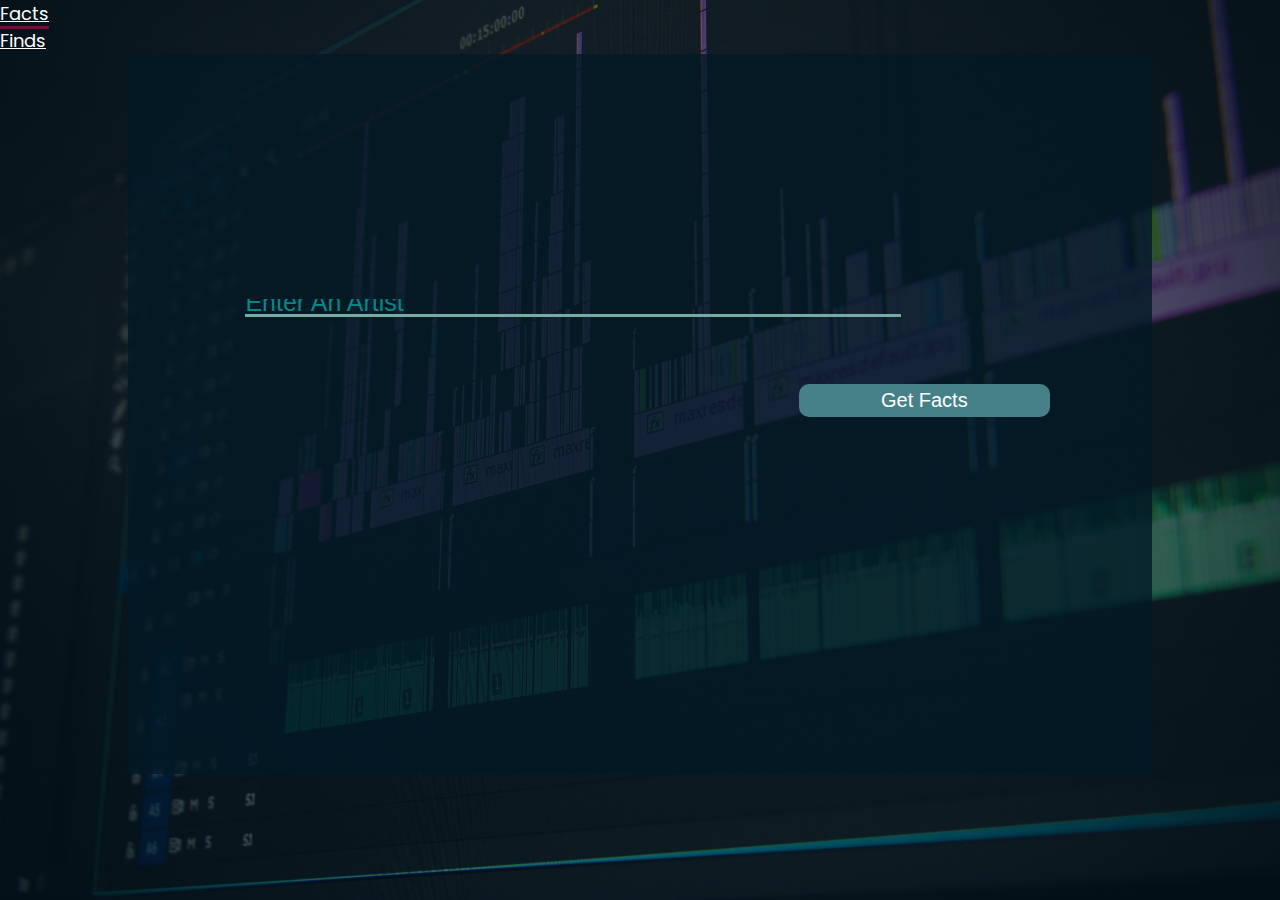
<file: facts.html>
<!DOCTYPE html>
<html lang="en">
  <head>
    <meta charset="UTF-8">
    <meta name="viewport" content="width=device-width, initial-scale=1.0">
    <meta http-equiv="X-UA-Compatible" content="ie=edge">
    <title>Melophile In Style:Finds</title>
    <link rel="preconnect" href="https://fonts.googleapis.com">
    <link rel="preconnect" href="https://fonts.gstatic.com" crossorigin>
    <link href="https://cdn.jsdelivr.net/npm/bootstrap@5.2.1/dist/css/bootstrap.min.css" rel="stylesheet" integrity="sha384-iYQeCzEYFbKjA/T2uDLTpkwGzCiq6soy8tYaI1GyVh/UjpbCx/TYkiZhlZB6+fzT" crossorigin="anonymous">
    <link href="https://fonts.googleapis.com/css2?family=Della+Respira&family=Poppins:ital,wght@0,200;0,300;0,400;0,500;0,600;0,700;1,400;1,500;1,600;1,700&display=swap" rel="stylesheet">
    <link rel="stylesheet" href="css/styles.css">

  </head>
  <body id="facts">
    <div id="bigPretty">
        <nav class="navbar navbar-expand-sm">
            <ul class="navbar-nav ml-auto">
                <li class="nav-item">
                    <a  id="hereNow" class="nav-link" href="facts.html">
                      Facts
                    </a>
                </li>
                <li class="nav-item">
                    <a class="nav-link" href="finds.html">
                      Finds
                    </a>
                </li>
            </ul>
        </nav>
        <section id="factsHere">
            <div class="hideAway">
            <form class="hideAway" name="form" action="" method="POST"> 
                <input class="hideAway" type="text"  placeholder="Enter An Artist" onfocus="this.placeholder = ''" onblur="this.placeholder = 'Enter An Artist'" required id="artist">
            </form>
            <div class="hideAway" id="btns">
                <button  id="submitFacts" class="btnOne hideAway" type="submit" form="form" value="Submit">Get Facts</button>
            </div>
            </div>
        </section>
        <footer>

        </footer>
    </div>
    <script src="https://cdn.jsdelivr.net/npm/bootstrap@5.2.1/dist/js/bootstrap.bundle.min.js" integrity="sha384-u1OknCvxWvY5kfmNBILK2hRnQC3Pr17a+RTT6rIHI7NnikvbZlHgTPOOmMi466C8" crossorigin="anonymous"></script>
	<script src="js/spotify_web_api-js.js"></script>
    <script src="js/jquery.min.js"></script>
    <script src="js/index.js"></script>
  </body>
</html>
</file>
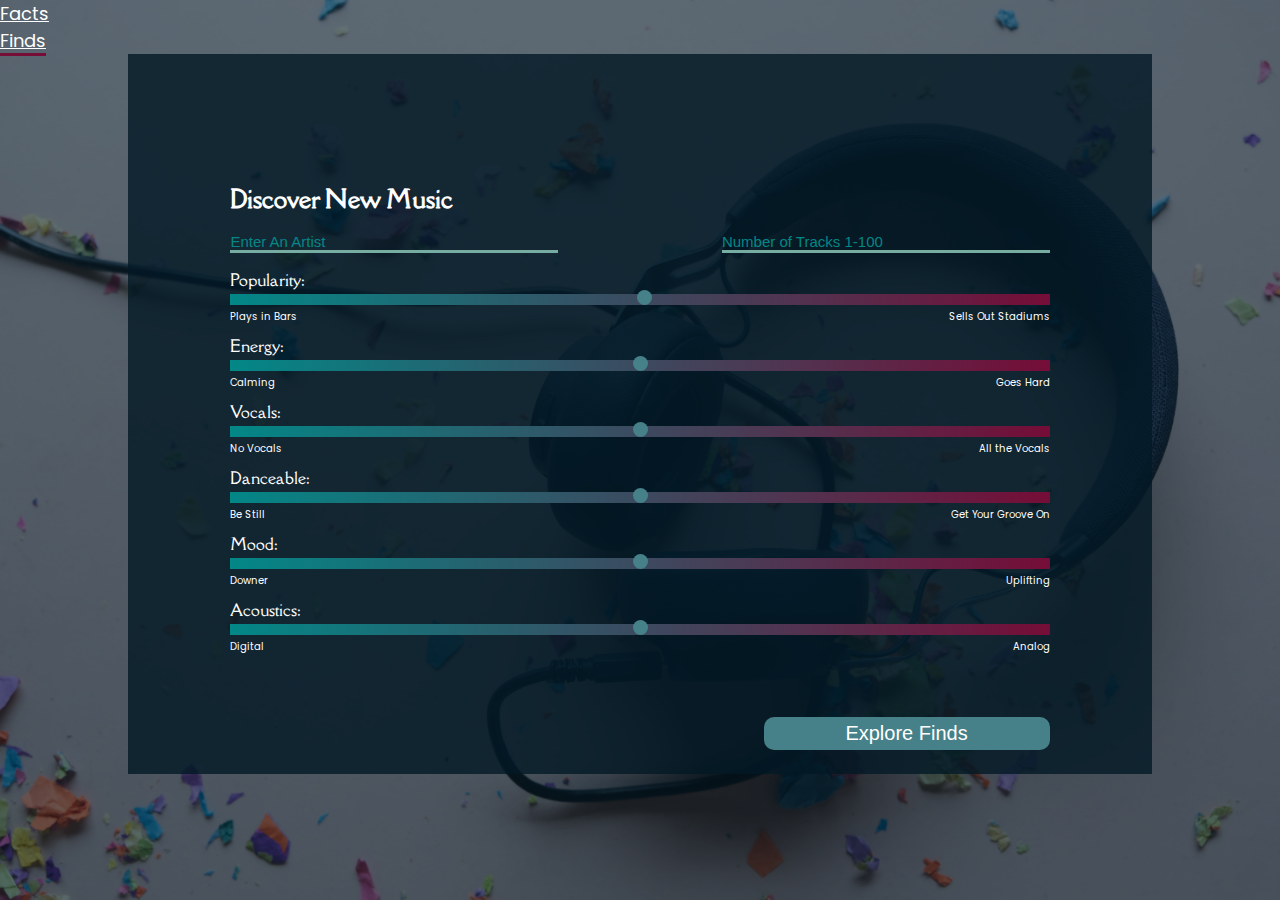
<file: finds.html>
<!DOCTYPE html>
<html lang="en">
  <head>
    <meta charset="UTF-8">
    <meta name="viewport" content="width=device-width, initial-scale=1.0">
    <meta http-equiv="X-UA-Compatible" content="ie=edge">
    <title>Melophile In Style:Facts</title>
    <link rel="preconnect" href="https://fonts.googleapis.com">
    <link rel="preconnect" href="https://fonts.gstatic.com" crossorigin>
    <link href="https://cdn.jsdelivr.net/npm/bootstrap@5.2.1/dist/css/bootstrap.min.css" rel="stylesheet" integrity="sha384-iYQeCzEYFbKjA/T2uDLTpkwGzCiq6soy8tYaI1GyVh/UjpbCx/TYkiZhlZB6+fzT" crossorigin="anonymous">
    <link href="https://fonts.googleapis.com/css2?family=Della+Respira&family=Poppins:ital,wght@0,200;0,300;0,400;0,500;0,600;0,700;1,400;1,500;1,600;1,700&display=swap" rel="stylesheet">
    <link rel="stylesheet" href="css/styles.css">
    <style>
        #finds {background: url(media/headphones.jpg);
            background-attachment: fixed;
            background-position: center;
            background-repeat: no-repeat;
            background-size: cover;
            -webkit-background-size: cover;
            -moz-background-size: cover;
            -o-background-size: cover;
            background-size: cover;
            z-index: -1;}
        </style>
  </head>
  <body id="finds">
        <div id="bigPretty">
            <nav class="navbar navbar-expand-sm">
                <ul class="navbar-nav ml-auto">
                    <li class="nav-item">
                        <a  class="nav-link" href="facts.html">
                          Facts
                        </a>
                    </li>
                    <li class="nav-item">
                        <a id="hereNow" class="nav-link" href="finds.html">
                          Finds
                        </a>
                    </li>
                </ul>
            </nav>

            <section id="discover">
                <div class="hideAway">
                <h2>Discover New Music</h2>
                <form onsubmit="validateNums()" name="findsForm" action="" method="POST">
                    <div class="texts">
                        <input id="artist" class="newText" type="text"  placeholder="Enter An Artist" onfocus="this.placeholder = ''" onblur="this.placeholder = 'Enter An Artist'" required>
                        <input id="trackRange" class="newText"type="text"  placeholder="Number of Tracks 1-100" onfocus="this.placeholder = ''" onblur="this.placeholder = 'Number of Tracks 1-100'" required>
                    </div>

                    <div class="range_Slider">
                    <label for="popularity" class="form-label">Popularity:</label>
                    <input id = "popular" type="range" class="form-range" min="1" max="100" step="1" id="popularity" required>
                        <div class="rangeLables">
                            <span class="range">Plays in Bars</span>
                            <span class="range">Sells Out Stadiums</span>
                        </div>
                    </div>

                    <div class="range_Slider">
                        <label for="energy" class="form-label">Energy:</label>
                        <input id="energy" type="range" class="form-range" min="0" max="1" step="0.01" required id="energy">
                            <div class="rangeLables">
                                <span class="range">Calming</span>
                                <span class="range">Goes Hard</span>
                            </div>
                    </div>

                    <div class="range_Slider">
                        <label for="vocals" class="form-label">Vocals:</label>
                        <input id="vocals" type="range" class="form-range" min="0" max="1" step="0.01" required id="vocals" >
                            <div class="rangeLables">
                                <span class="range">No Vocals</span>
                                <span class="range">All the Vocals</span>
                            </div>
                        </div>
    
                    <div class="range_Slider">
                        <label for="dance" class="form-label">Danceable:</label>
                            <input id="dance" type="range" class="form-range" min="0" max="1" step="0.01" required id="dance">
                                <div class="rangeLables">
                                    <span class="range">Be Still</span>
                                    <span class="range">Get Your Groove On</span>
                                </div>
                    </div>

                    <div class="range_Slider">
                        <label for="mood" class="form-label">Mood:</label>
                        <input id="mood" type="range" class="form-range"  min="0" max="1" step="0.01" required id="mood">
                            <div class="rangeLables">
                                <span class="range">Downer</span>
                                <span class="range">Uplifting</span>
                            </div>
                        </div>
    
                        <div class="range_Slider">
                            <label for="acoustic" class="form-label">Acoustics:</label>
                            <input id="accoustic" type="range" class="form-range"  min="0" max="1" step="0.01" required id="acoustic">
                                <div class="rangeLables">
                                    <span class="range">Digital</span>
                                    <span class="range">Analog</span>
                                </div>
                        </div>

                </form>
                <div id="btns">
                    <button id="submit" class="btnOne" type="submit" form="findsForm" value="Submit">Explore Finds</button>
                </div>
                </div>
                <div id="songs"> 

                </div>
                
            </section>

            <footer>            
            </footer>

        </div>
        <script src="https://cdn.jsdelivr.net/npm/bootstrap@5.2.1/dist/js/bootstrap.bundle.min.js" integrity="sha384-u1OknCvxWvY5kfmNBILK2hRnQC3Pr17a+RTT6rIHI7NnikvbZlHgTPOOmMi466C8" crossorigin="anonymous"></script>
        <script src="js/spotify_web_api-js.js"></script>
        <script src="js/jquery.min.js"></script>
        <script src="js/index.js"></script>
  </body>
</html>
</file>
<file: css/styles.css>
* { 
	box-sizing: border-box;
    padding: 0;
    margin: 0;
    
}
body{
    overflow-x: hidden;
}

h1, h2, h3, h4, label {
    font-family: 'Della Respira', serif;
    color: white;
}

h1{
    font-size: 80px;
}

p, span{
    font-family: 'Poppins', sans-serif;
}

.navbar-nav {
    margin-left: auto;
    padding-right: 3%;
    max-width: 100%;
}

.nav-link{
    font-family: 'Poppins', sans-serif;
    font-weight: medium;
    color: #ffffff;
    font-size: large;

}

.nav-link:hover{
    color: #750D37;
}

.nav-link:active, #hereNow{
    border-bottom-color: #750D37;
    border-bottom-style: solid;
}

#facts{
    background: url(../media/music.jpg); 
    background-attachment: fixed;
  background-position: center;
  background-repeat: no-repeat;
  background-size: cover;
  -webkit-background-size: cover;
  -moz-background-size: cover;
  -o-background-size: cover;
  background-size: cover;
  z-index: -1;
}

#myVideo {
    object-fit: cover;
    width: 100vw;
    height: 100vh;
    position: fixed;
    top: 0;
    left: 0;
    z-index: -1;
}

#bigPretty{
    background-color: rgba(3, 25, 38, 0.60);
    background-attachment: fixed;
    background-position: center;
    background-repeat: no-repeat;
    background-size: cover;
    min-width: 100vw;
    min-height: 100vh;
    overflow-x: hidden;


}

#landingTitle{
    border-left-style: solid;
    border-bottom-style: solid;
    border-left-color: #750D37;
    border-bottom-color: #750D37;
    border-left-width: 3px;
    border-bottom-width: 3px;
    width:fit-content;
    padding-left: 3%;
    padding-bottom: 3%;

}

#btns{
    padding-top: 5%;
    display: flex;
  width: 80%;
  margin: auto;
  justify-content: flex-end;
  gap: 10%;
}

button{
 border-radius: 10px;
padding: 5px 10%;
color: #ffffff;
display: inline-block;
font: "Poppins", sans-serif;
font-size: 20px;
text-align:  center;
font-weight: semibold;
border: none;
}

.btnOne, .btnTwo:hover{
background: #468189;
}

.btnOne:hover, .btnTwo{
    background: #77ACA2;
}


article{
    padding-top: 10%;
    margin: auto;
    width: 80%;
}

section{
    padding-top: 10%;
    padding-bottom: 20px;
    margin: auto;
    width: 80%;
    min-height: 80vh;
    background-color: rgba(3, 25, 38, 0.80);

}

form{
    padding-top: 10%;
    width: 80%;  
    margin: auto;
}

input{
    border: none;
    margin: 15px;
    width:80%;
    background: none;
    border-bottom:3px solid #77ACA2;
    outline:none;
    transition: border-color border-width .2s;
    color: #fff;
}
  
input:focus {
    border-bottom-color: #038787;
    border-bottom-width: 2px;
}
  
input::placeholder {
    color: #038787;
    font-size: 25px;
    font-weight: 400;
}

.newText::placeholder{
    font-size: 15px;
}
.newText{
    width: 40%;
    min-width: 75px;
    padding: 0;
    margin: 0;
    margin-bottom: 16px;
}


.form_range{
    border: none;
}

/*styles from css tricks to rest sliders*/
input[type=range] {
    -webkit-appearance: none;
    width: 100%; 
    background: transparent; 
}
  
  input[type=range]::-webkit-slider-thumb {
    -webkit-appearance: none;
}
  
  input[type=range]:focus {
    outline: none;
}

  input[type=range]::-ms-track {
    width: 100%;
    cursor: pointer;
    background: transparent; 
    border-color: transparent;
    color: transparent;
}

input[type=range]::-webkit-slider-runnable-track{
    background: #750D37;
    background: -webkit-linear-gradient(
        to right,
        #038787,
        #750D37
        
      ); /* Chrome 10-25, Safari 5.1-6 */
      background: linear-gradient(
        to right,
        #038787,
        #750D37
      );
}

input[type=range]::-ms-thumb {
    width: 15px;
    height: 15px;
    background: #468189;
    border: 0;
    border-radius: 10px;
    cursor: pointer;
    margin-top: 0px;
    /*Needed to keep the Edge thumb centred*/
}

input[type=range]::-webkit-slider-thumb {
    margin-top: -3.5px;
    width: 15px;
    height: 15px;
    background: #468189;
    border: 0;
    border-radius: 10px;
    cursor: pointer;
    -webkit-appearance: none;
}

input[type=range]::-moz-range-thumb {
    width: 15px;
    height: 15px;
    background: #468189;
    border: 0;
    border-radius: 10px;
    cursor: pointer;
  }

.form-range{
    border:none;
    width: 80%;
    margin: auto;
    margin-bottom: 0%;
    padding-bottom: 0%;
}

.range_Slider{
    color: #ffffff;
}
span{
    font-size: 10px;
    padding-bottom: 10px;
}

.rangeLables, .texts {
    display: flex;
    justify-content: space-between;

}
.texts{
    width:100%;
}

.discover{
    padding-top: 0;
}


#discover form{
    padding-top: 2%;
}

#discover h2{    
    padding-left: 10%;
}

footer {
    width: 100%;
    min-height: 1vh;
    clear: both;
}

table{
    color: #fff;
    font-family: 'Poppins';
    width: 90%;
    margin: auto;
}

table img{
    width: 90px;
    height: 90px;
    margin-top: 20px;
    margin-right: 5px;
}
thead{
    padding-bottom: 20px;
    border-bottom: #750D37 solid 2px;
}

.discover h2{
    width: fit-content;
}

.circle img{
    width: 150px; 
    height: 150px; 
    border-radius: 50%; 

}

#facts article{
    padding-top:3%;
}

.artistInfo{
    width: 70%;
    margin: auto;
    color: #fff;
}
.artistInfo ul{
    text-decoration: none;
    list-style: none;
}

.gList {
    display: flex;
    justify-content: space-around;
}
.artistHead{
    display:flex;
    margin-bottom: 15px;
}

.smallDeets{
    display:flex;
    justify-content: space-around;
    align-items: center;

}
.smallDeets p{
    font-size: smaller;
    font-weight: 300; 
}
.smallDeets h4{
    font-size: medium;
}
.artDeets{
    width: 70%;
    margin:auto;
    justify-content:space-between;
}

.explicit{
    background-color: #750D37;
    color: #ffffff;
    padding: 5px 10px;
    border-radius: 2px;
    font-size: medium;
    display: inline;
}
.albImg{
    width: 200px;
    height: auto;
}


.trackImg{
    width: 100px;
    height: auto;
}
.aTrack{
    display: inline-flex;
    margin: 10px;
    padding: 10px;
}

.artAlbums, .moreArt{
    display:flex;
    flex-wrap:wrap;
    justify-content: space-between;
}
.anAlbum{
    width:fit-content;
}

.aTopTracks ol,  .aTopTracks aside{
    display: flex-wrap;
    justify-content: space-evenly;
}
.tInfo{
    padding-left: 10px;
}
.newGuy{
   width: 60px;
   height: auto;
   border-radius: 50%; 
}
.relName{
    font-size: small;
}
</file>
